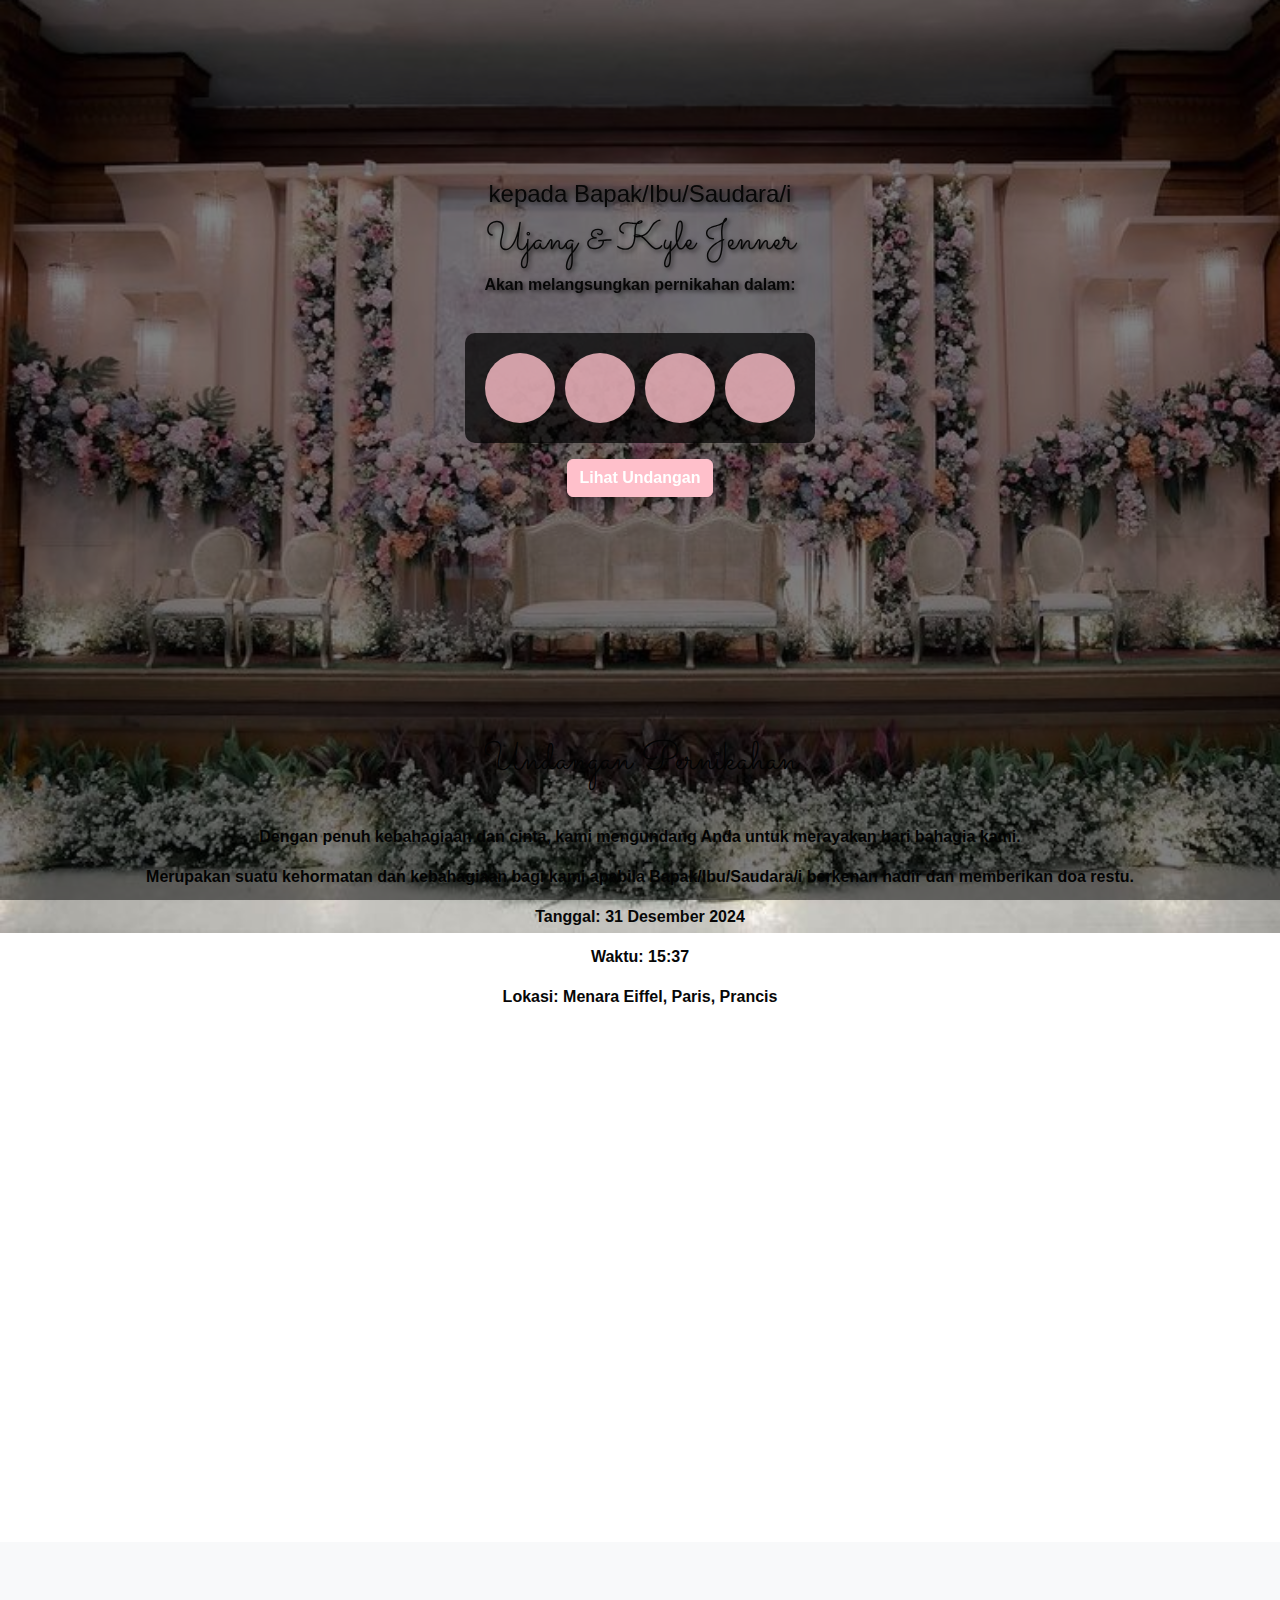
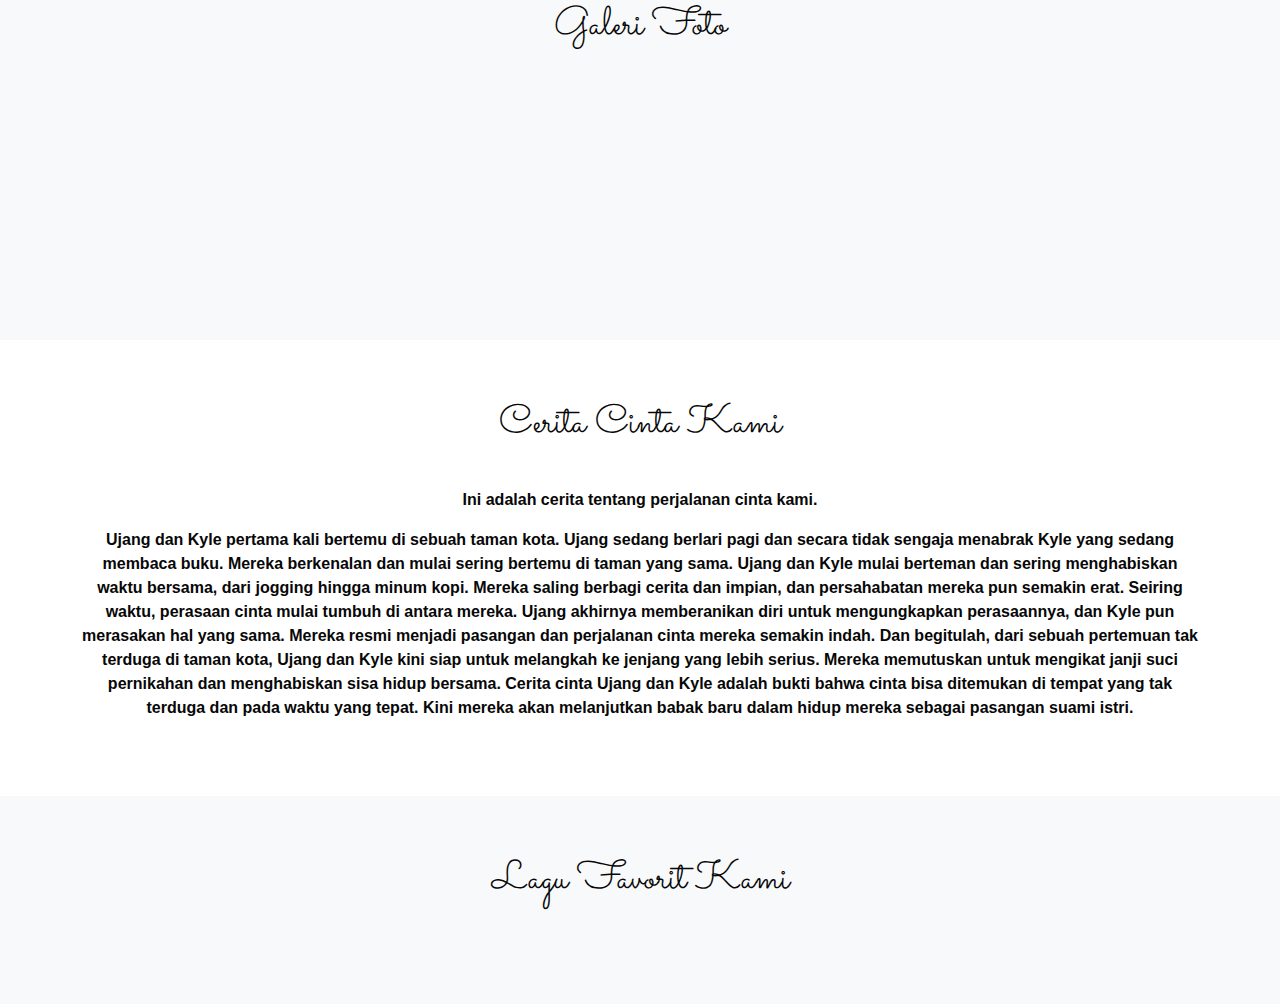
<file: index.html>
<!doctype html>
<html lang="id">
<head>
    <meta charset="utf-8">
    <meta name="viewport" content="width=device-width, initial-scale=1">
    <title>Ujang & Kyle Jenner</title>
    <link href="https://cdn.jsdelivr.net/npm/bootstrap@5.3.3/dist/css/bootstrap.min.css" rel="stylesheet" integrity="sha384-QWTKZyjpPEjISv5WaRU9OFeRpok6YctnYmDr5pNlyT2bRjXh0JMhjY6hW+ALEwIH" crossorigin="anonymous">
    <link href="https://fonts.googleapis.com/css2?family=Sacramento&display=swap" rel="stylesheet">
    <style>
        body {
            background-image: url('img/images/fotopp.jpg');
            background-repeat: no-repeat;
            background-position: center center;
            background-attachment: fixed;
            background-size: cover;
            color: rgb(7, 7, 7);
            font-family: Arial, sans-serif;
            font-weight: bold;
            position: relative;
            overflow-y: auto;
            height: 100vh;
        }
        .overlay {
            position: fixed;
            top: 0;
            left: 0;
            width: 100%;
            height: 100%;
            background: rgba(0, 0, 0, 0.5);
            z-index: 1;
        }
        .content {
            position: relative;
            z-index: 2;
            padding-top: 20vh;
            padding-bottom: 20vh;
        }
        .names {
            font-family: 'Sacramento', cursive;
            animation: fadeInDown 2s ease-out;
        }
        .shadow-text {
            text-shadow: 2px 2px 4px rgba(0, 0, 0, 0.7);
        }
        .countdown {
            display: flex;
            justify-content: center;
            gap: 10px;
            margin-top: 20px;
            font-family: Arial, sans-serif;
            animation: fadeIn 3s ease-out;
            background-color: rgba(0, 0, 0, 0.7);
            padding: 20px;
            border-radius: 10px;
        }
        .countdown div {
            background: rgba(255, 192, 203, 0.8);
            padding: 20px;
            border-radius: 50%;
            text-align: center;
            color: black;
            min-width: 70px;
            min-height: 70px;
            display: flex;
            align-items: center;
            justify-content: center;
            animation: bounce 1.5s infinite;
        }
        .btn-pink {
            background-color: pink;
            border-color: pink;
            color: white;
            font-weight: bold;
            transition: background-color 0.3s, transform 0.3s;
        }
        .btn-pink:hover {
            background-color: #ff69b4;
            border-color: #ff69b4;
            transform: scale(1.1);
        }
        @keyframes fadeInDown {
            from {
                opacity: 0;
                transform: translateY(-50px);
            }
            to {
                opacity: 1;
                transform: translateY(0);
            }
        }
        @keyframes fadeIn {
            from {
                opacity: 0;
            }
            to {
                opacity: 1;
            }
        }
        @keyframes bounce {
            0%, 100% {
                transform: translateY(0);
            }
            50% {
                transform: translateY(-10px);
            }
        }
        .section {
            padding: 60px 0;
        }
        .section-title {
            font-family: 'Sacramento', cursive;
            font-size: 2.5em;
            margin-bottom: 40px;
            animation: fadeIn 2s ease-out;
        }
        .gallery {
            display: flex;
            justify-content: center;
            gap: 20px;
        }
        .gallery .heart {
            position: relative;
            width: 150px;
            height: 150px;
            background: url('C:/Users/user/OneDrive/Pictures/photo1.jpg') no-repeat center/cover;
            transform: rotate(-45deg);
            margin: 20px;
        }
        .gallery .heart::before,
        .gallery .heart::after {
            content: '';
            position: absolute;
            width: 150px;
            height: 150px;
            background: inherit;
            border-radius: 50%;
        }
        .gallery .heart::before {
            top: -75px;
            left: 0;
        }
        .gallery .heart::after {
            left: 75px;
            top: 0;
        }
        @media (max-width: 767.98px) {
            .content {
                padding-top: 10vh;
                padding-bottom: 40vh;
            }
            .countdown {
                position: absolute;
                bottom: 20px;
                left: 50%;
                transform: translateX(-50%);
                width: calc(100% - 40px);
            }
        }
    </style>
</head>
<body>
    <div class="overlay"></div>
    <main class="container d-flex flex-column align-items-center justify-content-center text-center shadow-text content">
        <h4>kepada Bapak/Ibu/Saudara/i</h4>
        <h1 class="names">Ujang & Kyle Jenner</h1>
        <p>Akan melangsungkan pernikahan dalam:</p>
        <div id="countdown" class="countdown">
            <div id="days"></div>
            <div id="hours"></div>
            <div id="minutes"></div>
            <div id="seconds"></div>
        </div>
        <button onclick="scrollToSection('invitation')" class="btn btn-pink mt-3">Lihat Undangan</button>
    </main>
    
    <!-- Section Undangan -->
    <section id="invitation" class="section text-center">
        <div class="container">
            <h2 class="section-title">Undangan Pernikahan</h2>
            <p>Dengan penuh kebahagiaan dan cinta, kami mengundang Anda untuk merayakan hari bahagia kami.</p>
            <p>Merupakan suatu kehormatan dan kebahagiaan bagi kami apabila Bapak/Ibu/Saudara/i berkenan hadir dan memberikan doa restu.</p>
            <p><strong>Tanggal:</strong> 31 Desember 2024</p>
            <p><strong>Waktu:</strong> 15:37</p>
            <p><strong>Lokasi:</strong> Menara Eiffel, Paris, Prancis</p>
            <iframe src="https://www.google.com/maps/embed?pb=!1m18!1m12!1m3!1d2624.999353900235!2d2.292292915674242!3d48.85884407928737!2m3!1f0!2f0!3f0!3m2!1i1024!2i768!4f13.1!3m3!1m2!1s0x47e66fdb00fc01b1%3A0x40b82c3688c9460!2sEiffel%20Tower!5e0!3m2!1sid!2sid!4v1622988826593!5m2!1sid!2sid" width="600" height="450" style="border:0;" allowfullscreen="" loading="lazy"></iframe>
        </div>
    </section>

    <!-- Section Galeri Foto -->
    <section id="gallery" class="section bg-light text-center">
        <div class="container">
            <h2 class="section-title">Galeri Foto</h2>
            <div class="gallery">
                <div class="heart" style="background: url('C:/Users/user/OneDrive/Pictures/photo1.jpg') no-repeat center/cover;"></div>
                <div class="heart" style="background: url('C:/Users/user/OneDrive/Pictures/photo5.jpg') no-repeat center/cover;"></div>
            </div>
        </div>
    </section>

    <!-- Section Cerita Cinta -->
    <section id="love-story" class="section text-center">
        <div class="container">
            <h2 class="section-title">Cerita Cinta Kami</h2>
            <p>Ini adalah cerita tentang perjalanan cinta kami.</p>
            <p>
                Ujang dan Kyle pertama kali bertemu di sebuah taman kota. Ujang sedang berlari pagi dan secara tidak sengaja menabrak Kyle yang sedang membaca buku. Mereka berkenalan dan mulai sering bertemu di taman yang sama.
                Ujang dan Kyle mulai berteman dan sering menghabiskan waktu bersama, dari jogging hingga minum kopi. Mereka saling berbagi cerita dan impian, dan persahabatan mereka pun semakin erat.
                Seiring waktu, perasaan cinta mulai tumbuh di antara mereka. Ujang akhirnya memberanikan diri untuk mengungkapkan perasaannya, dan Kyle pun merasakan hal yang sama. Mereka resmi menjadi pasangan dan perjalanan cinta mereka semakin indah.
                Dan begitulah, dari sebuah pertemuan tak terduga di taman kota, Ujang dan Kyle kini siap untuk melangkah ke jenjang yang lebih serius. Mereka memutuskan untuk mengikat janji suci pernikahan dan menghabiskan sisa hidup bersama.
                Cerita cinta Ujang dan Kyle adalah bukti bahwa cinta bisa ditemukan di tempat yang tak terduga dan pada waktu yang tepat. Kini mereka akan melanjutkan babak baru dalam hidup mereka sebagai pasangan suami istri.
            </p>
        </div>
    </section>

    <!-- Section Musik -->
    <section id="music" class="section bg-light text-center">
        <div class="container">
            <h2 class="section-title">Lagu Favorit Kami</h2>
            <audio autoplay>
                <source src="https://www.4shared.com/s/fCsU8FSbSda" type="audio/mp3">
            </audio>
        </div>
    </section>

    <script src="https://cdn.jsdelivr.net/npm/@popperjs/core@2.11.7/dist/umd/popper.min.js" integrity="sha384-oBqDVmMz4fnFO9gybIVz+3B3o3p0LB6L7p6oSRoPxh7K7p6jjntEmzJOV0s1zWS2" crossorigin="anonymous"></script>
    <script src="https://cdn.jsdelivr.net/npm/bootstrap@5.3.3/dist/js/bootstrap.min.js" integrity="sha384-qkL8D/Z6j4EMc+H3j5BfDjo8NCeBJRd53AqL+OgOgKn7u6n6hL7j2JJM1Bxol6jH" crossorigin="anonymous"></script>
    <script>
        function scrollToSection(id) {
            const section = document.getElementById(id);
            section.scrollIntoView({ behavior: 'smooth' });
        }
        // Countdown Timer
        const countdown = () => {
            const countDate = new Date("Dec 31, 2024 15:37:25").getTime();
            const now = new Date().getTime();
            const gap = countDate - now;

            const second = 1000;
            const minute = second * 60;
            const hour = minute * 60;
            const day = hour * 24;

            const textDay = Math.floor(gap / day);
            const textHour = Math.floor((gap % day) / hour);
            const textMinute = Math.floor((gap % hour) / minute);
            const textSecond = Math.floor((gap % minute) / second);

            document.getElementById('days').innerText = textDay + " Hari";
            document.getElementById('hours').innerText = textHour + " Jam";
            document.getElementById('minutes').innerText = textMinute + " Menit";
            document.getElementById('seconds').innerText = textSecond + " Detik";

            if (gap < 0) {
                clearInterval(x);
                document.getElementById('days').innerText = "0 Hari";
                document.getElementById('hours').innerText = "0 Jam";
                document.getElementById('minutes').innerText = "0 Menit";
                document.getElementById('seconds').innerText = "0 Detik";
            }
        };

        setInterval(countdown, 1000);
    </script>
</body>
</html>
</file>
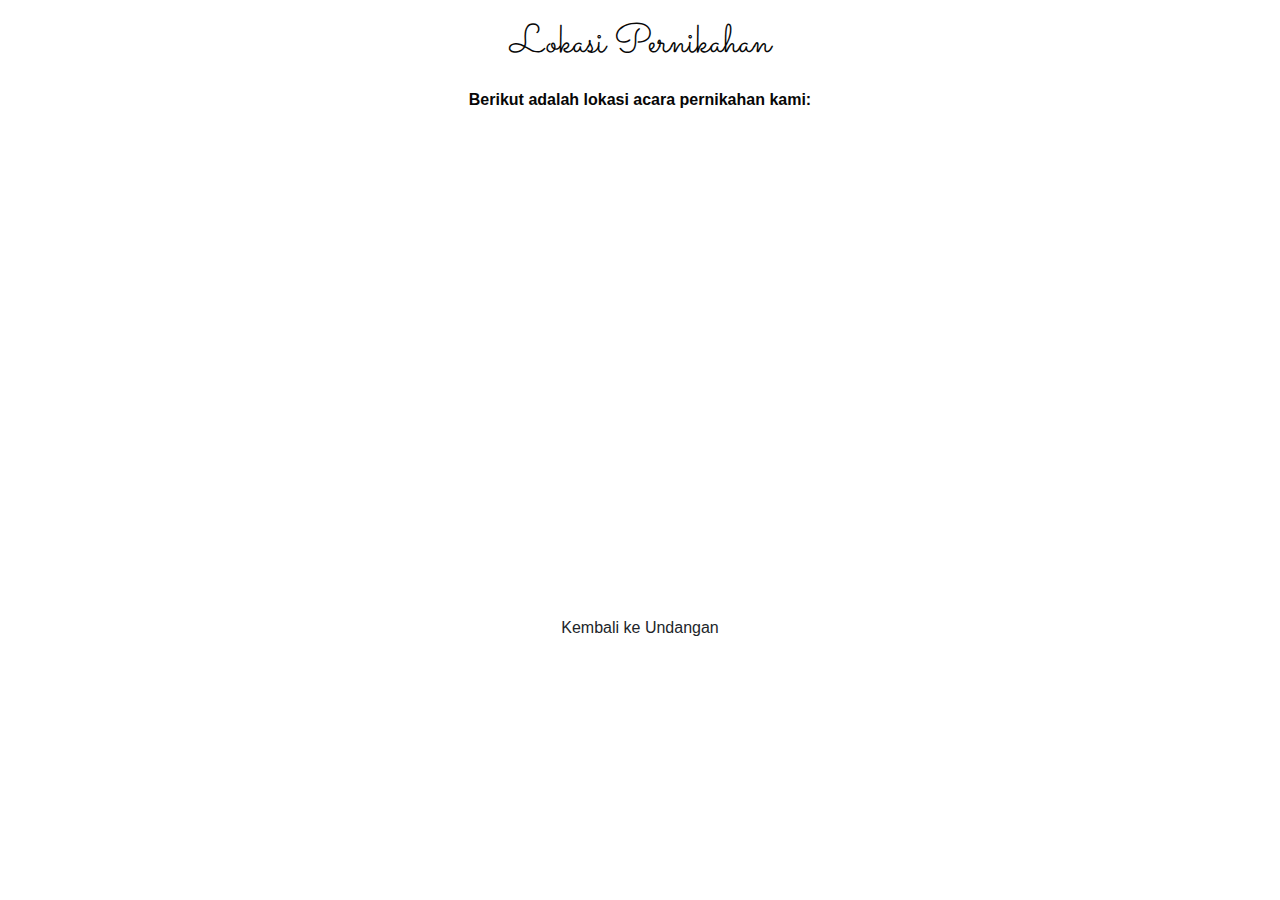
<file: lokasi.html>
<!doctype html>
<html lang="en">
<head>
    <meta charset="utf-8">
    <meta name="viewport" content="width=device-width, initial-scale=1">
    <title>Lokasi Pernikahan Ujang & Kyle Jenner</title>
    <link href="https://cdn.jsdelivr.net/npm/bootstrap@5.3.3/dist/css/bootstrap.min.css" rel="stylesheet" integrity="sha384-QWTKZyjpPEjISv5WaRU9OFeRpok6YctnYmDr5pNlyT2bRjXh0JMhjY6hW+ALEwIH" crossorigin="anonymous">
    <link href="https://fonts.googleapis.com/css2?family=Sacramento&display=swap" rel="stylesheet">
    <style>
        body {
            font-family: Arial, sans-serif;
            font-weight: bold;
            color: rgb(7, 7, 7);
            text-align: center;
            padding: 20px;
        }
        .section-title {
            font-family: 'Sacramento', cursive;
            font-size: 2.5em;
            margin-bottom: 20px;
        }
    </style>
</head>
<body>
    <div class="container">
        <h2 class="section-title">Lokasi Pernikahan</h2>
        <p>Berikut adalah lokasi acara pernikahan kami:</p>
        <iframe src="https://www.google.com/maps/embed?pb=!1m18!1m12!1m3!1d2624.999353900235!2d2.292292915674242!3d48.85884407928737!2m3!1f0!2f0!3f0!3m2!1i1024!2i768!4f13.1!3m3!1m2!1s0x47e66fdb00fc01b1%3A0x40b82c3688c9460!2sEiffel%20Tower!5e0!3m2!1sen!2sfr!4v1622988826593!5m2!1sen!2sfr" width="600" height="450" style="border:0;" allowfullscreen="" loading="lazy"></iframe>
        <br><br>
        <a href="index.html" class="btn btn-pink">Kembali ke Undangan</a>
    </div>

    <script src="https://cdn.jsdelivr.net/npm/bootstrap@5.3.3/dist/js/bootstrap.bundle.min.js" integrity="sha384-YvpcrYf0tY3lHB60NNkmXc5s9fDVZLESaAA55NDzOxhy9GkcIdslK1eN7N6jIeHz" crossorigin="anonymous"></script>
</body>
</html>
</file>
